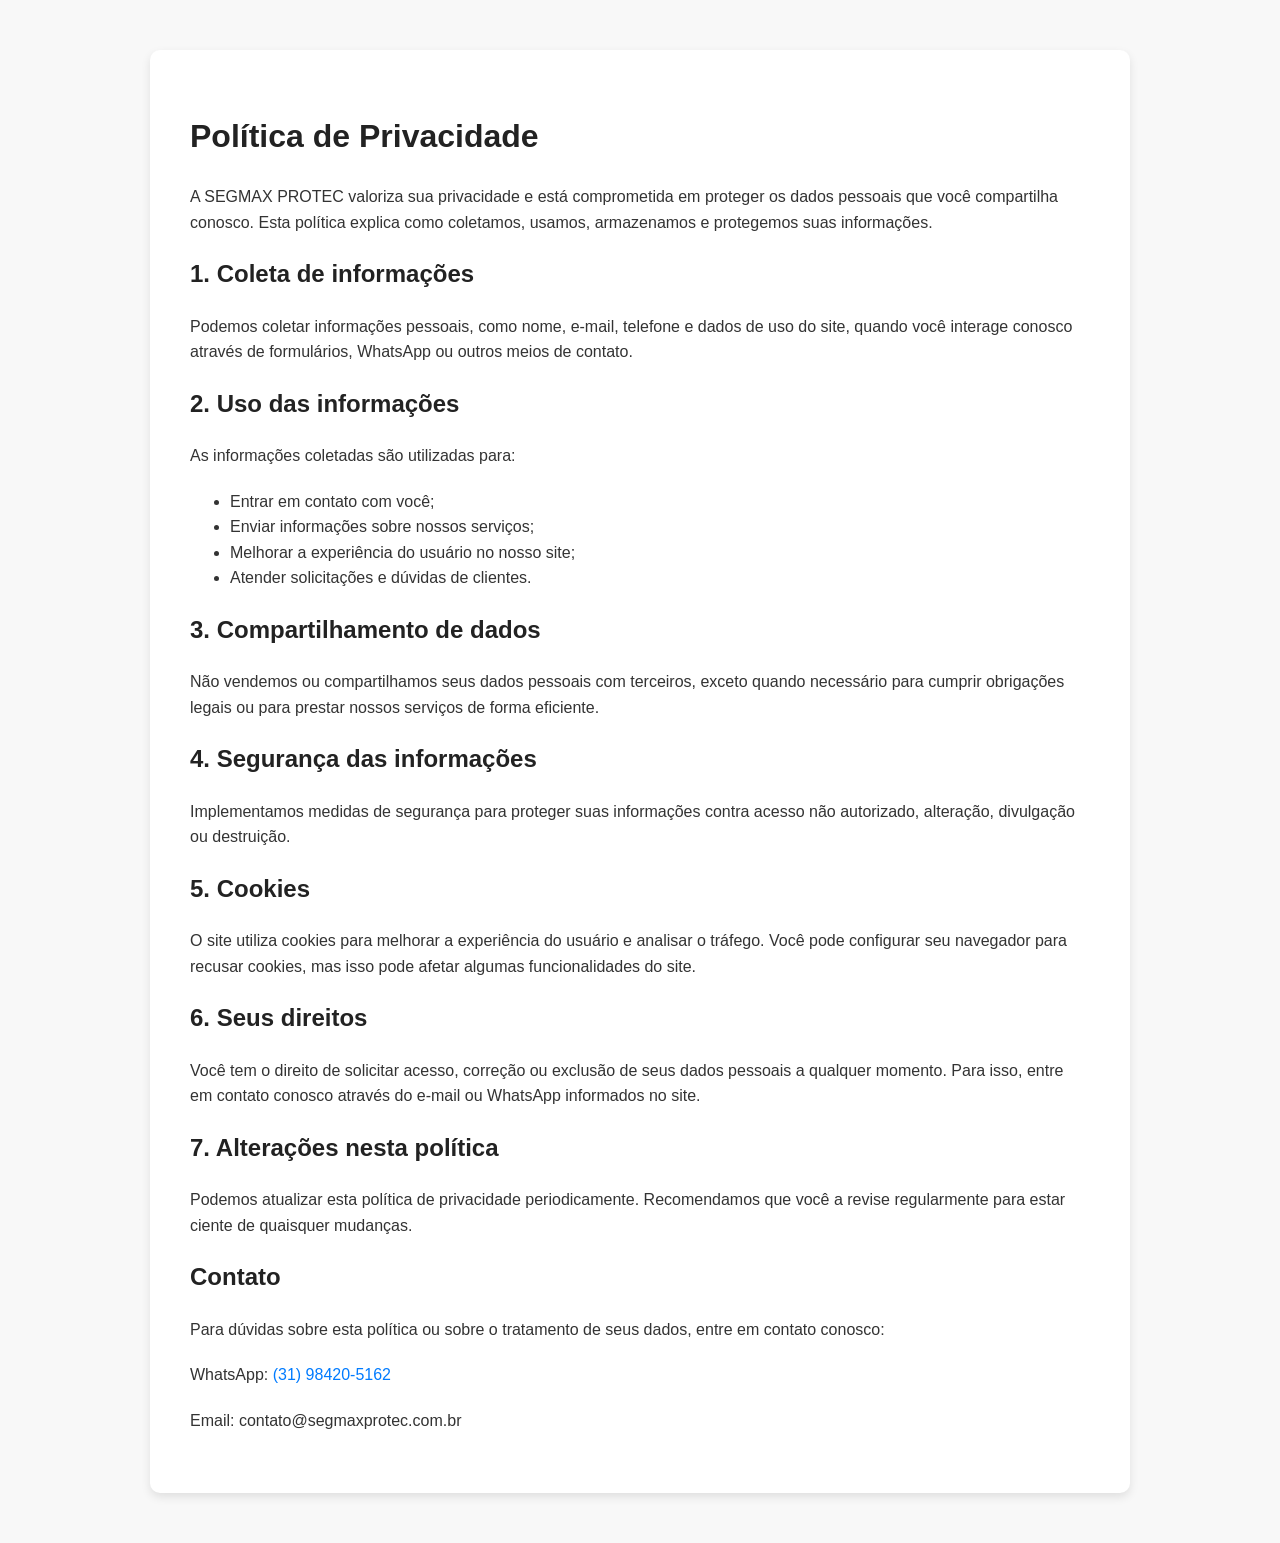
<file: privacidade.html>
<!DOCTYPE html>
<html lang="pt-BR">
<head>
    <meta charset="UTF-8">
    <meta name="viewport" content="width=device-width, initial-scale=1.0">
    <title>Política de Privacidade – SEGMAX PROTEC</title>
    <meta name="description" content="Política de Privacidade da SEGMAX PROTEC. Saiba como tratamos seus dados pessoais.">
    <style>
        body {
            font-family: Arial, sans-serif;
            line-height: 1.6;
            background-color: #f8f8f8;
            color: #333;
            margin: 0;
            padding: 0;
        }
        .container {
            max-width: 900px;
            margin: 50px auto;
            background-color: #fff;
            padding: 40px;
            border-radius: 10px;
            box-shadow: 0 4px 10px rgba(0,0,0,0.1);
        }
        h1, h2 {
            color: #222;
        }
        a {
            color: #007BFF;
            text-decoration: none;
        }
        a:hover {
            text-decoration: underline;
        }
        p {
            margin-bottom: 20px;
        }
    </style>
</head>
<body>
    <div class="container">
        <h1>Política de Privacidade</h1>
        <p>A SEGMAX PROTEC valoriza sua privacidade e está comprometida em proteger os dados pessoais que você compartilha conosco. Esta política explica como coletamos, usamos, armazenamos e protegemos suas informações.</p>

        <h2>1. Coleta de informações</h2>
        <p>Podemos coletar informações pessoais, como nome, e-mail, telefone e dados de uso do site, quando você interage conosco através de formulários, WhatsApp ou outros meios de contato.</p>

        <h2>2. Uso das informações</h2>
        <p>As informações coletadas são utilizadas para:</p>
        <ul>
            <li>Entrar em contato com você;</li>
            <li>Enviar informações sobre nossos serviços;</li>
            <li>Melhorar a experiência do usuário no nosso site;</li>
            <li>Atender solicitações e dúvidas de clientes.</li>
        </ul>

        <h2>3. Compartilhamento de dados</h2>
        <p>Não vendemos ou compartilhamos seus dados pessoais com terceiros, exceto quando necessário para cumprir obrigações legais ou para prestar nossos serviços de forma eficiente.</p>

        <h2>4. Segurança das informações</h2>
        <p>Implementamos medidas de segurança para proteger suas informações contra acesso não autorizado, alteração, divulgação ou destruição.</p>

        <h2>5. Cookies</h2>
        <p>O site utiliza cookies para melhorar a experiência do usuário e analisar o tráfego. Você pode configurar seu navegador para recusar cookies, mas isso pode afetar algumas funcionalidades do site.</p>

        <h2>6. Seus direitos</h2>
        <p>Você tem o direito de solicitar acesso, correção ou exclusão de seus dados pessoais a qualquer momento. Para isso, entre em contato conosco através do e-mail ou WhatsApp informados no site.</p>

        <h2>7. Alterações nesta política</h2>
        <p>Podemos atualizar esta política de privacidade periodicamente. Recomendamos que você a revise regularmente para estar ciente de quaisquer mudanças.</p>

        <h2>Contato</h2>
        <p>Para dúvidas sobre esta política ou sobre o tratamento de seus dados, entre em contato conosco:</p>
        <p>WhatsApp: <a href="https://wa.me/5531984205162">(31) 98420-5162</a></p>
        <p>Email: contato@segmaxprotec.com.br</p>
    </div>
</body>
</html>
</file>
